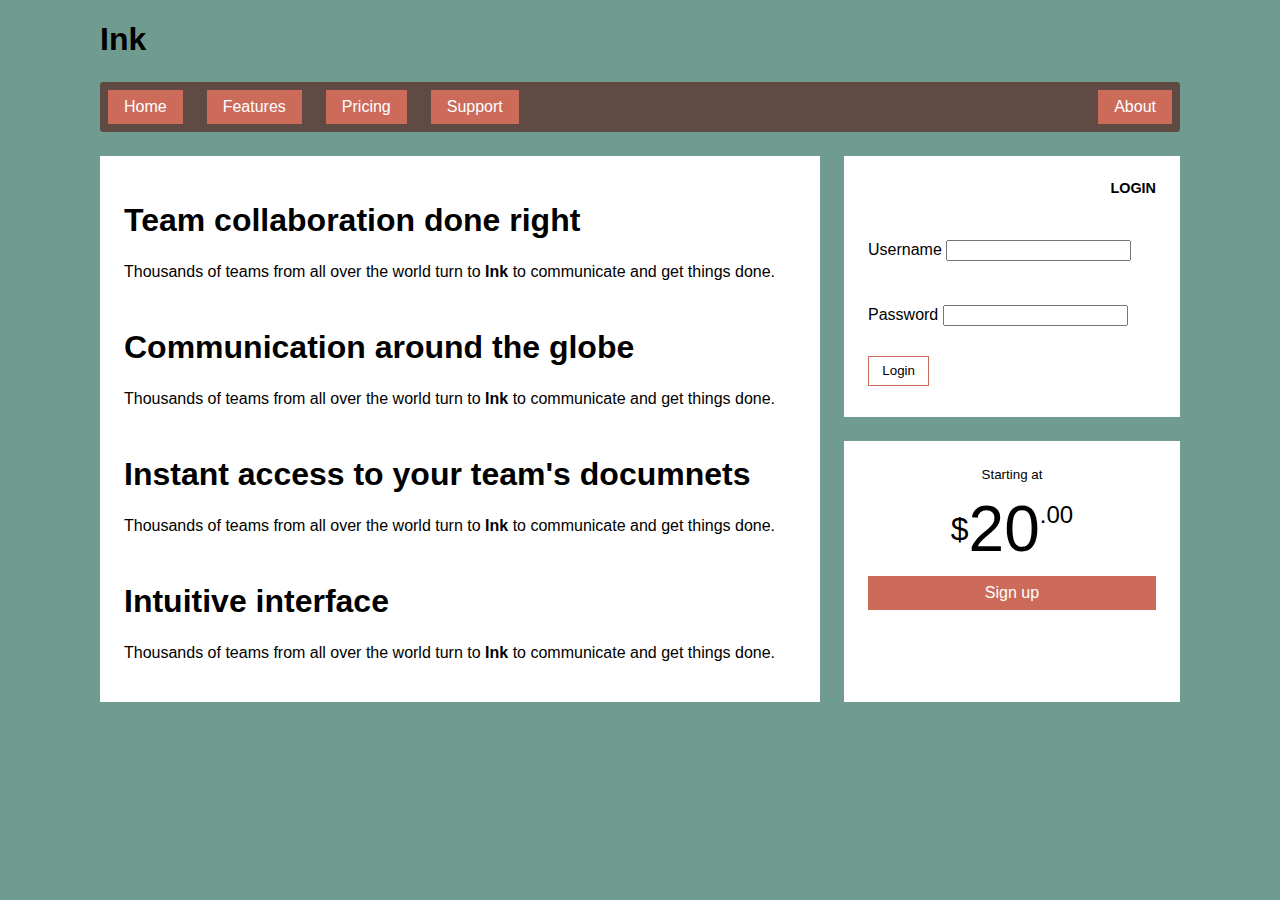
<file: css-in-depth/flexbox-layout/index.html>
<!DOCTYPE html>
<html lang="en">
<head>
  <meta charset="UTF-8">
  <meta http-equiv="X-UA-Compatible" content="IE=edge">
  <meta name="viewport" content="width=device-width, initial-scale=1.0">
  <title>Flexbox Example</title>
  <link href="styles.css" rel="stylesheet" type="text/css" />
</head>
<body>
  <div class="container">
    <header>
      <h1>Ink</h1>
    </header>

    <nav>
      <ul class="site-nav">
        <li><a href="/">Home</a></li>
        <li><a href="/features">Features</a></li>
        <li><a href="/pricing">Pricing</a></li>
        <li><a href="/support">Support</a></li>

        <li class="nav-right">
          <a href="/about">About</a>
        </li>
      </ul>
    </nav>

    <main class="flex">
      <div class="column-main tile">
        <h1>Team collaboration done right</h1>
        <p>
          Thousands of teams from all over the world turn to <b>Ink</b>
          to communicate and get things done.
        </p>

        <!-- these h1s and ps added to introduce flex-direction: column -->
        <h1>Communication around the globe</h1>
        <p>
          Thousands of teams from all over the world turn to <b>Ink</b>
          to communicate and get things done.
        </p>

        <h1>Instant access to your team's documnets</h1>
        <p>
          Thousands of teams from all over the world turn to <b>Ink</b>
          to communicate and get things done.
        </p>

        <h1>Intuitive interface</h1>
        <p>
          Thousands of teams from all over the world turn to <b>Ink</b>
          to communicate and get things done.
        </p>
      </div>

      <div class="column-sidebar">
        <div class="tile">
          <form class="login-form">
            <h3>Login</h3>
            <p>
              <label for="username">Username</label>
              <input id="username" type="text" name="password" />
            </p>
            <p>
              <label for="password">Password</label>
              <input id="password" type="password" name="password" />
            </p>
            <button type="submit">Login</button>
          </form>
        </div>

        <div class="tile centered">
          <small>Starting at</small>
          <div class="cost">
            <span class="cost-currency">$</span>
            <span class="cost-dollars">20</span>
            <span class="cost-cents">.00</span>
          </div>
          <a class="cta-button" href="/pricing">Sign up</a>
        </div>
      </div>
    </main>
  </div>
</body>
</html>
</file>
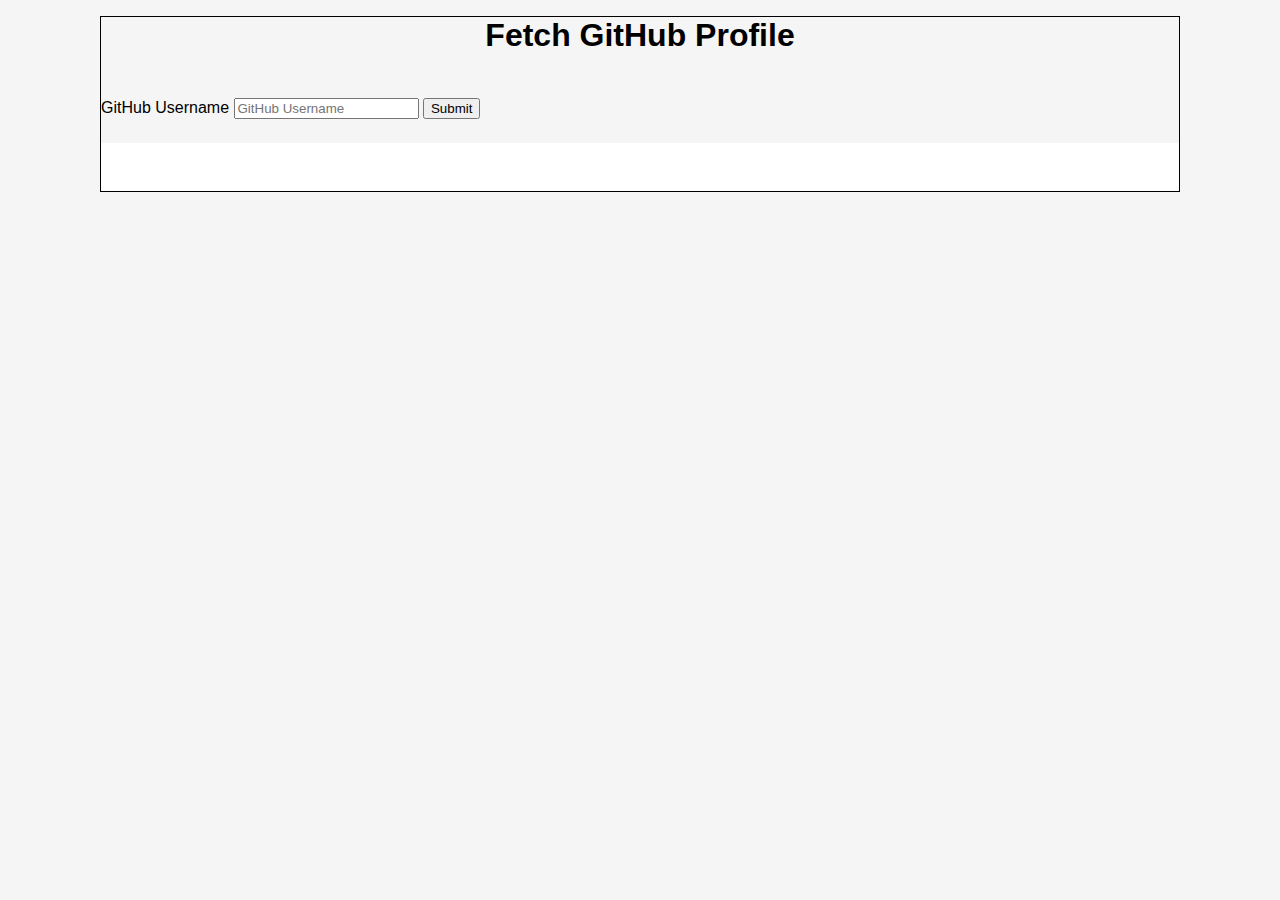
<file: toy-projects-vanilla/fetch-manipulate/index.html>
<!DOCTYPE html>
<html lang="en">
<head>
  <meta charset="UTF-8">
  <meta http-equiv="X-UA-Compatible" content="IE=edge">
  <meta name="viewport" content="width=device-width, initial-scale=1.0">
  <title>Fetch GitHub Profile</title>
  <link href="styles.css" rel="stylesheet" />
</head>
<body>
  <div class="container">
    <header>
      <h1>Fetch GitHub Profile</h1>
    </header>

    <form id="ghForm">
      <label for="username">GitHub Username</label>
      <input type="text" name="username" id="username" placeholder="GitHub Username" required />

      <button type="submit">Submit</button>
    </form>

    <!-- media to display user data -->
    <div class="media"></div>
  </div>

  <script src="index.js" type="text/javascript"></script>
</body>
</html>
</file>
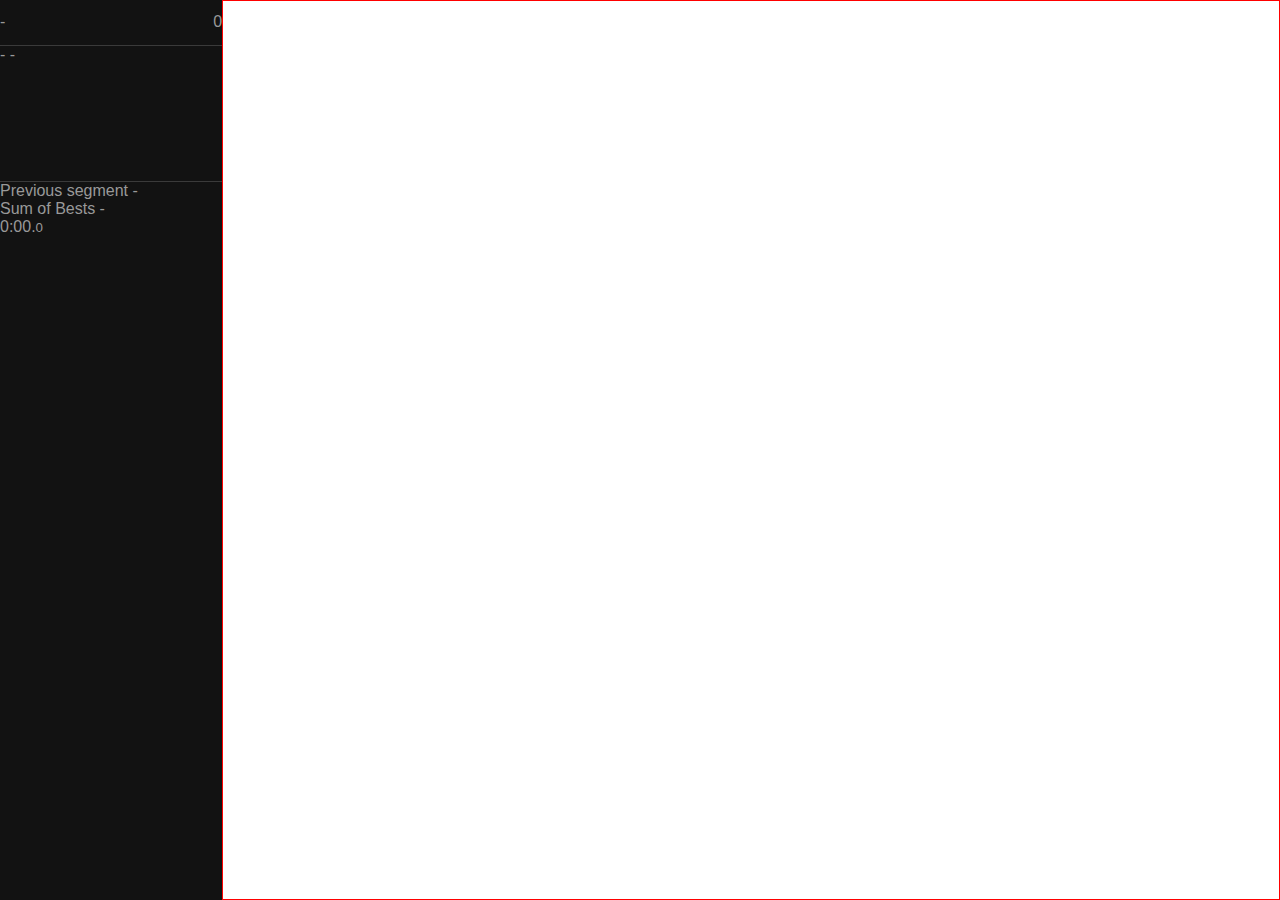
<file: toy-projects-vanilla/splitty-clone/index.html>
<!DOCTYPE html>
<html lang="en">
<head>
  <meta charset="UTF-8">
  <meta http-equiv="X-UA-Compatible" content="IE=edge">
  <meta name="viewport" content="width=device-width, initial-scale=1.0">
  <title>Splitty Clone</title>
  <link rel="stylesheet" href="styles.css" />
</head>
<body>
  <div class="container">
    <!-- hard-coded values are defaults. updated when timer is created -->
    <aside id="aside">
      <div class="aside-category">
        <!-- category/game name updated when timer is created -->
        <span class="aside-category-name">-</span>

        <!-- sets updated af  -->
        <span class="aside-category-sets">0</span>
      </div>

      <!-- splits -->
      <div class="aside-splits">
        <span>-</span>
        <span>-</span>
      </div>

      <!-- includes quick stats and the actual timer -->
      <div class="aside-timer">
        <!-- stats -->
        <div class="timer-stats">
          <span>Previous segment</span>
          <span>-</span>
        </div>
        <div class="timer-stats">
          <span>Sum of Bests</span>
          <span>-</span>
        </div>

        <!-- timer -->
        <div id="timer">0:00.<small id="timer-milliseconds">0</small></div>
      </div>
    </aside>

    <!-- dependent on app state "view"; initial is "LANDING" -->
    <main id="main"></main>
  </div> <!-- end of container -->

  <script type="text/javascript" src="index.js"></script>
</body>
</html>
</file>
<file: css-in-depth/flexbox-layout/styles.css>
/* global box-sizing fix */
:root {
  box-sizing: border-box;
}

*,
::before,
::after {
  box-sizing: inherit;
}
/* end of global box-sizing fix */

body {
  background-color: #709b90;
  font-family: Helvetica, Arial, sans-serif;
}

body * + * {
  margin-top: 1.5em; /* global margin */
}

/* double-container to center page contents */
.container {
  max-width: 1080px;
  margin: 0 auto;
}

/* nav styles */
.site-nav {
  /* vendor prefixes */
  display: -webkit-flex; /* Safari 8 */
  display: -ms-flexbox; /* IE10 */
  display: -webkit-flex; /* IE10 */
  /* end of vendor prefixes */
  display: flex;
  padding: 0.5em; /* add padding to menu, outside of the links */
  list-style-type: none; /* removes list bullets in user agent styles */
  background-color: #5f4b44;
  border-radius: 0.2em;
}

.site-nav > li {
  margin-top: 0; /* override lobotomized owl top margin */
}

/* targets every list item that follows another list item (all but first */
.site-nav > li + li {
  margin-left: 1.5em;
}

.site-nav > li > a {
  display: block; /* makes links block level so they add to the parent elements' height*/
  background-color: #cc6b5a;
  color: white;
  padding: 0.5em 1em; /* add padding here, not the li, to allow the entire space to be clickable*/
  text-decoration: none;
}

/* auto margins inside a flexbox will fill the vailable space */
.site-nav > .nav-right {
  margin-left: auto;
}
/* end nav styles */

/* main styles */
.tile {
  padding: 1.5em;
  background-color: #fff;
}

.flex {
  display: flex;
}

/* removes the top margin and applies space between the flex items */
.flex > * + * {
  margin-top: 0;
  margin-left: 1.5em;
}

.column-main {
  flex: 2;
}

/* a flex item for the outer flexbox and a flex container for the new inner one */
.column-sidebar {
  flex: 1;
  display: flex;
  flex-direction: column;
}

.column-sidebar > .tile {
  flex: 1; /* applies flex-grow to the items within */
}

.login-form h3 {
  margin: 0;
  font-size: 0.9em;
  font-weight: bold;
  text-align: right;
  text-transform: uppercase;
}

/* styles all text like inputs (not checkboxes or radio buttons) */
.login-form input :not([type=checkbox]) :not([type=radio]) {
  display: block;
  width: 100%;
  margin-top: 0;
}

.login-form button {
  margin-top: 1em;
  border: 1px solid #cc6b5a;
  background-color: white;
  padding: 0.5em 1em;
  cursor: pointer;
}

.centered {
  text-align: center;
}

.cost {
  display: flex;
  justify-content: center; /* centers on main axis */
  align-items: center; /* centers on cross axis */
  line-height: 0.7;
}

.cost > span {
  margin-top: 0; /* override margin from lobotomized owl */
}

.cost-currency {
  font-size: 2rem;
}

.cost-dollars {
  font-size: 4rem;
}

.cost-cents {
  font-size: 1.5rem;
  align-self: flex-start;
}

.cta-button {
  display: block;
  background-color: #cc6b5a;
  color: white;
  padding: 0.5em 1em;
  text-decoration: none;
}
</file>
<file: toy-projects-vanilla/fetch-manipulate/styles.css>
/* global box-sizing fix */
:root {
  box-sizing: border-box;
}

*,
::before,
::after {
  box-sizing: inherit;
  margin: 0;
}
/* end global box-sizing fix */

body {
  font-family: Helvetica, Arial, sans-serif;
  background-color: rgb(245, 245, 245);
}

body * + * {
  margin-top: 1.5em; /* global margin */
}

/* double-container to center page contents */
.container {
  max-width: 1080px;
  margin: 1em auto;
  border: 1px solid black;
}

header {
  text-align: center;
}

.media {
  padding: 1.5em;
  background-color: white;
}
</file>
<file: toy-projects-vanilla/splitty-clone/styles.css>
/* global box-sizing fix */
:root {
  box-sizing: border-box;
}

/* ...continued, global box-sizing fix */
*,
::before,
::after {
  box-sizing: inherit;
  margin: 0;
}

body {
  font-family: Helvetica, Arial, sans-serif;
}

/* body * + * {
  margin-top: 1.5em; global margin
} */

/* double-container to center page contents */
.container {
  height: 100vh;
  max-width: 100hz;
  margin: 0 auto;
  display: flex;
}

aside {
  flex: 4;
  color: #999;
  background-color: #121212;
  display: flex;
  flex-direction: column;
}

aside > .aside-category {
  border-bottom: 1px solid rgba(153, 153, 153, 0.3);
  flex: 1;
  display: flex;
  justify-content: space-between;
  align-items: center;
}

aside > .aside-splits {
  flex: 3;
  border-bottom: 1px solid rgba(153, 153, 153, 0.3);
}

aside > .aside-timer {
  flex: 16;
}

main {
  flex: 19;
  border: 1px solid red;
}
</file>
